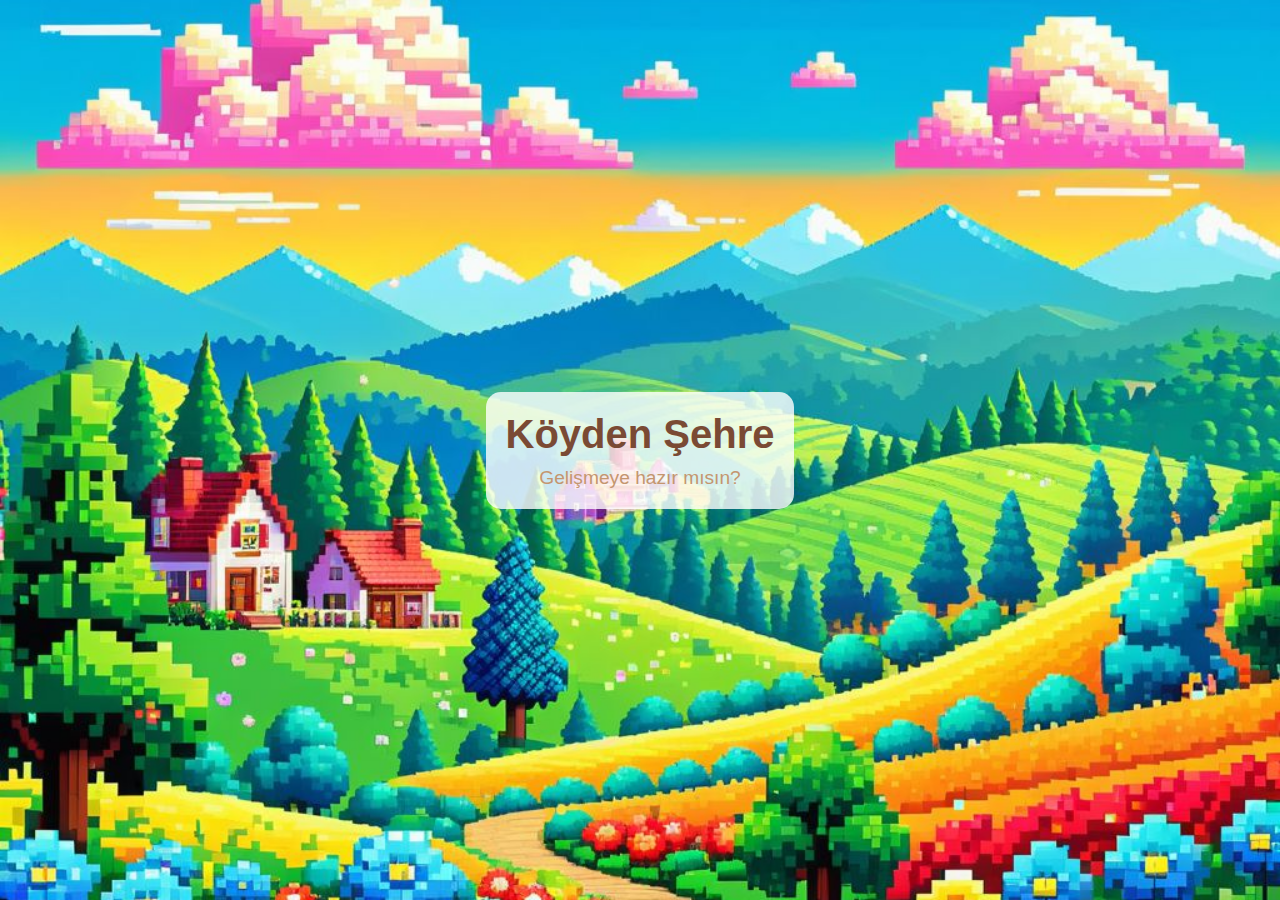
<file: index.html>
<!DOCTYPE html>
<html lang="tr">
<head>
  <meta charset="UTF-8">
  <meta name="viewport" content="width=device-width, initial-scale=1.0, maximum-scale=1.0, user-scalable=no">
  <title>Köyden Şehre</title>
  <link rel="stylesheet" href="styles.css">
</head>
<body>
  <div class="Mother-screen">
    <div class="overlay">
      <h1>Köyden Şehre</h1>
      <p>Gelişmeye hazır mısın?</p>
    </div>
  </div>

  <script src="script.js"></script>
</body>
</html>
</file>
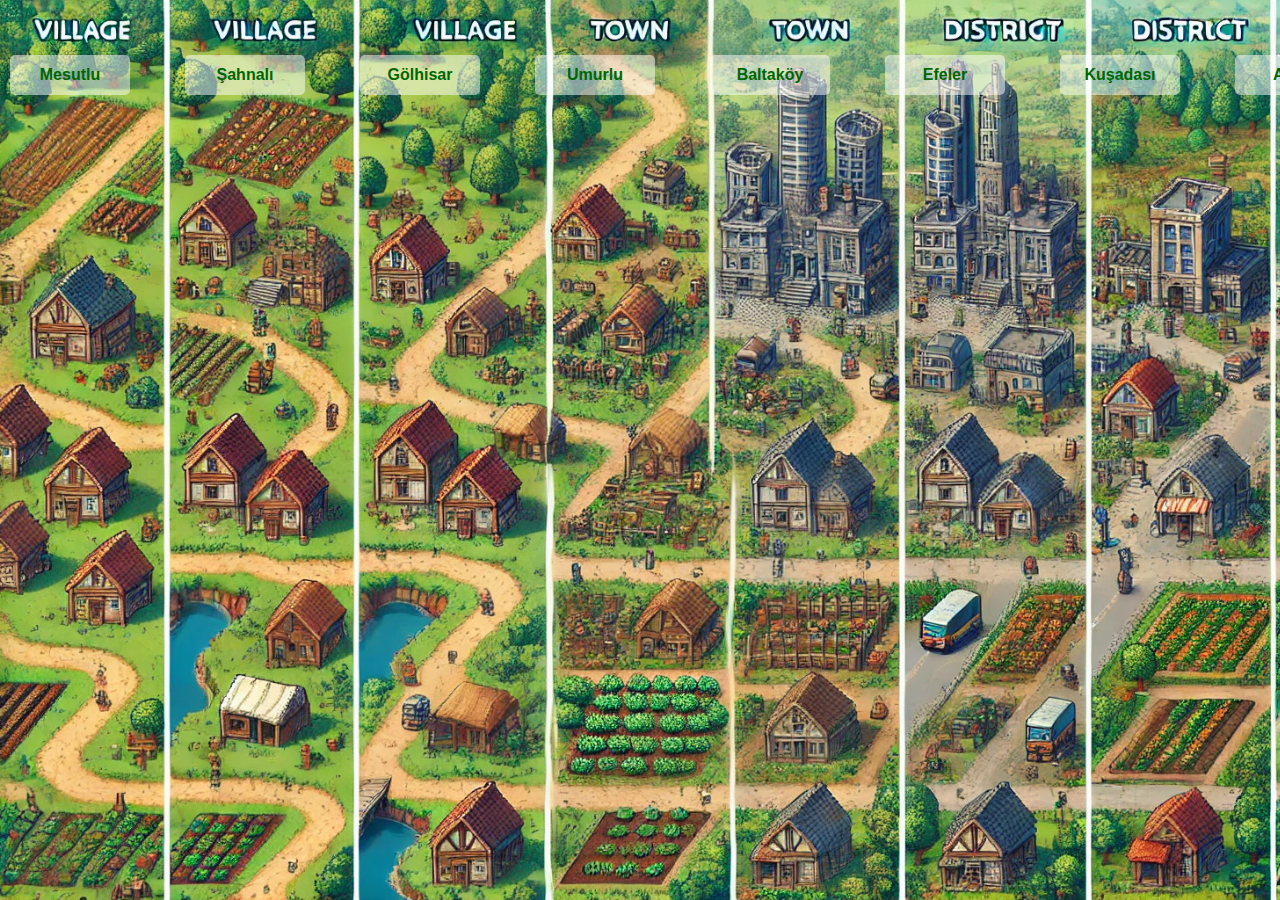
<file: level.html>
<!DOCTYPE html>
<html lang="tr">
<head>
  <meta charset="UTF-8">
  <meta name="viewport" content="width=device-width, initial-scale=1.0">
  <title>Seviye Seçimi</title>
  <link rel="stylesheet" href="styles.css">
  <link rel="stylesheet" href="level.css">
</head>
<body>
  <div class="level-screen">
    <div class="grid"></div> <!-- Sembollerin yerleştirileceği grid -->
    <div class="level-container">
      <div class="level" data-level="mesutlu">Mesutlu</div>
      <div class="level" data-level="sahnali">Şahnalı</div>
      <div class="level" data-level="golhisar">Gölhisar</div>
      <div class="level" data-level="umurlu">Umurlu</div>
      <div class="level" data-level="baltakoy">Baltaköy</div>
      <div class="level" data-level="efeler">Efeler</div>
      <div class="level" data-level="kusadasi">Kuşadası</div>
      <div class="level" data-level="aydin">Aydın</div>
      <div class="level" data-level="egebolgesi">Ege Bölgesi</div>
    </div>
  </div>

  <script src="level.js"></script>
</body>
</html>
</file>
<file: styles.css>
/* styles.css */
* {
  margin: 0;
  padding: 0;
  box-sizing: border-box;
}

body, html {
  margin: 0;
  padding: 0;
  width: 100%;
  height: 100%;
  display: flex;
  justify-content: center;
  align-items: center;
  font-family: Arial, sans-serif;
  background-color: #000; /* Yüklenme hatasına karşı siyah arka plan */
}

.Mother-screen {
  width: 100%;
  height: 100%;
  background-image: url('images/background-image.png'); /* Burada arka plan görselinizin yolunu girin */
  background-size: cover;
  background-position: center;
  display: flex;
  justify-content: center;
  align-items: center;
}

.overlay {
  background-color: rgba(255, 255, 255, 0.8); /* Beyaz şeffaf arka plan */
  color: #000; /* Yazı rengini siyah yapıyoruz */
  padding: 20px;
  border-radius: 15px;
  text-align: center;
}

h1 {
  font-size: 2.5rem;
  margin: 0;
  color: #7a4a34; /* Koyu kahverengi */
}

p {
  margin: 10px 0 0;
  font-size: 1.2rem;
  color: #c4966f; /* Koyu kahve rengi */
}

@media (max-width: 768px) {
  h1 {
    font-size: 2rem;
  }

  p {
    font-size: 1rem;
  }

  .overlay {
    padding: 15px;
  }
}
</file>
<file: level.css>
* {
  margin: 0;
  padding: 0;
  box-sizing: border-box;
}
/* Seviye Ekranı */
.level-screen {
    display: flex; /* Başlangıçta gizli */
    flex-direction: column;
    justify-content: center;
    align-items: center;
    text-align: center;
    position: absolute;
    width: 100%;
    height: 100%;
    background-image: url('images/seviye-ekran.png'); /* Burada arka plan görselinizin yolunu girin */
    background-size: cover;
    color: white;
    z-index: 1;
  }
    
  .level-container {
    display: grid;
    grid-template-columns: repeat(9, 1fr);
    gap: 55px; /* Sütunlar arasındaki boşluğu artırmak için gap değerini artırdım */
    padding: 10px;
    width: 100%;
    max-width: 100%;
    height: 90%;
    box-sizing: border-box;
  }
  
  .level {
    background-color: rgba(255, 255, 255, 0.5);  /* Daha açık arka plan rengi */
    color: #006600; /* Yazı rengi */
    width: 120px;  /* Genişlik */
    height: 40px; /* Yükseklik */
    display: flex;
    justify-content: center;
    align-items: center; /* İçeriği yatay ve dikey ortalar */
    border-radius: 5px;
    cursor: pointer;
    transition: transform 0.3s ease, background-color 0.3s ease;
    font-size: 1rem;
    font-weight: bold;
  }
  
  .level:hover {
    transform: scale(1.1);
    background-color: rgba(0, 0, 0, 0.6);
  }
  /*--------------------------------- benim kendim düzenlediğim sayfa--------------------------------- */

  .symbol {
    font-size: 2.5em; /* Tıklanabilir sembol büyüklüğü */
    width: 100%; /* Hücreye sığacak şekilde genişlik */
    height: 100%; /* Hücreye sığacak şekilde yükseklik */
    display: flex;
    justify-content: center;
    align-items: center;
    cursor: pointer; /* Tıklanabilirlik işareti */
    border: 2px solid transparent; /* Başlangıçta şeffaf çerçeve */
    transition: border-color 0.3s ease; /* Çerçeve rengini yumuşak geçişle değiştirin */
  }
  
  .symbol img {
    width: 90%; /* Görselin hücreye sığması için */
    height: 90%;
    object-fit: contain; /* Görselin orantılı şekilde küçültülmesi */
    pointer-events: none; /* Görselin üzerine tıklanmasını engelliyoruz */
  }

  @media (max-width: 768px) {
    /* Mobil cihazlar için stil ayarları */
    /* Giriş alanını %30 küçült */
    input {
      transform: scale(0.7);
    }
    /* Sıfırlama ve geri dön butonlarını %50 küçült */
    #reset-button,
    #back-button {
      transform: scale(0.5);
    }
    .level-container {
      grid-template-columns: repeat(3, 1fr);
      gap: 20px;
    }
  
    .level {
      width: 100px;
      height: 35px;
      font-size: 0.8rem;
    }
  }
</file>
